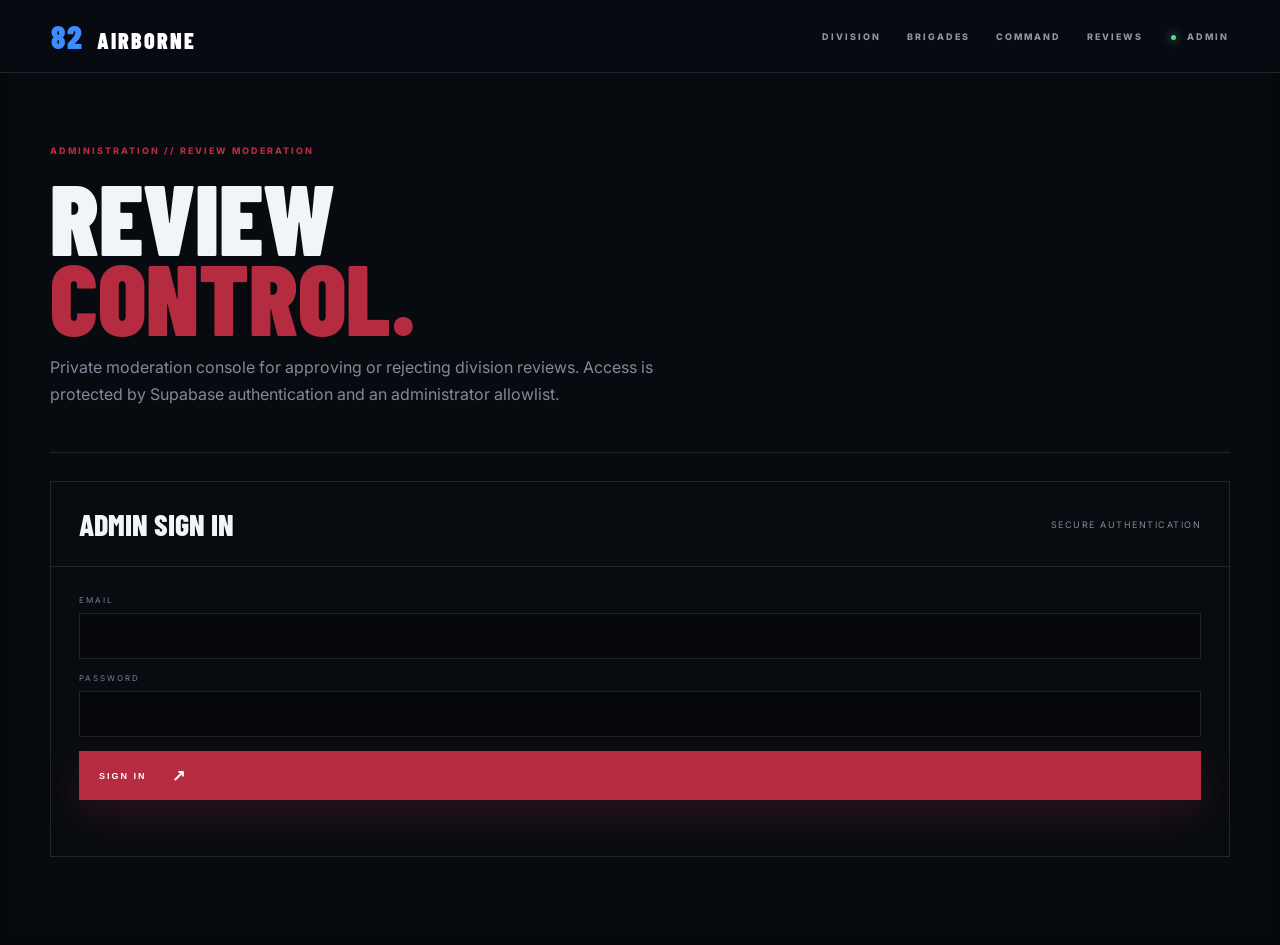
<file: admin-reviews.html>
<!doctype html>
<html lang="en">
<head>
<meta charset="utf-8"><meta name="viewport" content="width=device-width,initial-scale=1">
<link rel="icon" type="image/svg+xml" href="https://commons.wikimedia.org/wiki/Special:Redirect/file/82_ABD_SSI.svg">
<title>82nd Airborne // Review Administration</title>
<link rel="preconnect" href="https://fonts.googleapis.com">
<link href="https://fonts.googleapis.com/css2?family=Barlow+Condensed:wght@600;700;800;900&family=Inter:wght@400;600;700;800&display=swap" rel="stylesheet">
<link rel="stylesheet" href="style.css">
<style>
.admin{max-width:1180px;margin:0 auto;padding:130px 28px 80px}.admin-head{border-bottom:1px solid var(--line);padding-bottom:28px;margin-bottom:28px}.admin-head .index{color:#b52b3f;font-size:9px;letter-spacing:2px}.admin-head h1{font:900 clamp(55px,8vw,100px)/.8 'Barlow Condensed';margin:18px 0}.admin-head h1 em{color:#b52b3f;font-style:normal}.admin-head p{color:#7f8b98;max-width:650px;line-height:1.7}.panel{border:1px solid var(--line);background:#080c11}.panel-head{padding:24px 28px;border-bottom:1px solid var(--line);display:flex;justify-content:space-between;align-items:center;gap:20px}.panel-head h2{font:800 30px 'Barlow Condensed';margin:0}.status{font-size:9px;letter-spacing:1.5px;color:#7f8b98}.form{padding:28px;display:grid;gap:14px}.form label{display:grid;gap:8px}.form span{font-size:8px;letter-spacing:2px;color:#74818e}.form input{background:#05070a;border:1px solid var(--line);color:#fff;padding:14px;font:600 13px Inter}.form button,.review-actions button{border:0}.message{font-size:9px;letter-spacing:1px;color:#b52b3f;min-height:14px}.message.good{color:#50df88}.review-admin{padding:26px 28px;border-bottom:1px solid var(--line)}.review-admin:last-child{border-bottom:0}.review-meta{display:flex;justify-content:space-between;gap:20px;align-items:flex-start}.review-admin h3{font:800 25px 'Barlow Condensed';margin:0}.review-admin .stars{color:#d7a73e;letter-spacing:2px}.review-admin small{display:block;color:#74818e;font-size:8px;letter-spacing:1.5px;margin-top:5px}.review-admin p{color:#b0bac4;line-height:1.7;max-width:850px}.review-buttons{display:flex;gap:10px}.admin-btn{padding:11px 15px;background:#10161d;color:#fff;border:1px solid var(--line);font:800 10px Inter;letter-spacing:1px;cursor:pointer}.admin-btn.approve{border-color:#286b46;color:#50df88}.admin-btn.reject{border-color:#7b2635;color:#ff7385}.admin-btn:disabled{opacity:.5;cursor:wait}.empty{padding:55px 28px;text-align:center;color:#74818e;font-size:10px;letter-spacing:2px}@media(max-width:650px){.admin{padding:105px 18px 50px}.panel-head,.review-meta{display:block}.review-buttons{margin-top:18px}.review-buttons button{width:100%}.review-admin{padding:22px}.panel-head{padding:22px}.form{padding:22px}}
</style>
</head>
<body>
<header class="top">
<a class="logo" href="index.html"><span>82</span> AIRBORNE</a>
<nav><a href="index.html#division">DIVISION</a><a href="index.html#brigades">BRIGADES</a><a href="index.html#command">COMMAND</a><a href="index.html#reviews">REVIEWS</a></nav>
<div class="top-right"><i></i> ADMIN</div>
</header>
<main class="admin">
<section class="admin-head">
<span class="index">ADMINISTRATION // REVIEW MODERATION</span>
<h1>REVIEW<br><em>CONTROL.</em></h1>
<p>Private moderation console for approving or rejecting division reviews. Access is protected by Supabase authentication and an administrator allowlist.</p>
</section>

<section class="panel" id="login-panel">
<div class="panel-head"><h2>ADMIN SIGN IN</h2><span class="status">SECURE AUTHENTICATION</span></div>
<form class="form" id="login-form">
<label><span>EMAIL</span><input id="email" type="email" autocomplete="username" required></label>
<label><span>PASSWORD</span><input id="password" type="password" autocomplete="current-password" required></label>
<button class="btn red" type="submit">SIGN IN <b>↗</b></button>
<div class="message" id="login-message"></div>
</form>
</section>

<section class="panel" id="reviews-panel" style="display:none">
<div class="panel-head"><h2>PENDING REVIEWS</h2><div><span class="status" id="count"></span> <button class="admin-btn" id="signout">SIGN OUT</button></div></div>
<div id="pending-list"><div class="empty">LOADING PENDING REVIEWS...</div></div>
</section>
</main>
<script>
const SUPABASE_URL='https://ypmflmivzjptkitqdowj.supabase.co';
const SUPABASE_KEY='sb_publishable_7u7ow0A7-YbvgLOc_r8StQ_MENpi4uj';
let accessToken=null;

const loginPanel=document.getElementById('login-panel');
const reviewsPanel=document.getElementById('reviews-panel');
const loginMessage=document.getElementById('login-message');
const list=document.getElementById('pending-list');

function msg(el,text,good=false){el.textContent=text;el.className='message'+(good?' good':'');}
function headers(){return {apikey:SUPABASE_KEY,Authorization:'Bearer '+accessToken,'Content-Type':'application/json'};}
function esc(s){return String(s).replace(/[&<>"]/g,c=>({'&':'&amp;','<':'&lt;','>':'&gt;','"':'&quot;'}[c]));}

async function auth(email,password){
 const res=await fetch(SUPABASE_URL+'/auth/v1/token?grant_type=password',{method:'POST',headers:{apikey:SUPABASE_KEY,'Content-Type':'application/json'},body:JSON.stringify({email,password})});
 const data=await res.json().catch(()=>({}));
 if(!res.ok) throw new Error(data.error_description||data.msg||'Sign-in failed.');
 return data;
}
async function checkAdmin(userId){
 const res=await fetch(SUPABASE_URL+'/rest/v1/admin_users?select=user_id&user_id=eq.'+encodeURIComponent(userId),{headers:headers()});
 if(!res.ok) throw new Error('Could not verify administrator access.');
 const rows=await res.json();
 return rows.length>0;
}
async function loadPending(){
 list.innerHTML='<div class="empty">LOADING PENDING REVIEWS...</div>';
 const res=await fetch(SUPABASE_URL+'/rest/v1/reviews?select=id,roblox_username,roblox_user_id,rating,review_text,created_at&status=eq.pending&order=created_at.asc',{headers:headers()});
 if(!res.ok){list.innerHTML='<div class="empty">COULD NOT LOAD REVIEWS.</div>';return;}
 const rows=await res.json();
 document.getElementById('count').textContent=rows.length+' PENDING';
 if(!rows.length){list.innerHTML='<div class="empty">NO PENDING REVIEWS.</div>';return;}
 list.innerHTML=rows.map(r=>'<article class="review-admin"><div class="review-meta"><div><h3>@'+esc(r.roblox_username)+'</h3><small>ROBLOX ID // '+esc(r.roblox_user_id)+' · '+new Date(r.created_at).toLocaleString()+'</small><div class="stars">'+'★'.repeat(Number(r.rating))+'☆'.repeat(5-Number(r.rating))+'</div></div><div class="review-buttons"><button class="admin-btn approve" data-id="'+esc(r.id)+'" data-status="approved">APPROVE</button><button class="admin-btn reject" data-id="'+esc(r.id)+'" data-status="rejected">REJECT</button></div></div><p>'+esc(r.review_text)+'</p></article>').join('');
 list.querySelectorAll('.admin-btn[data-id]').forEach(btn=>btn.addEventListener('click',()=>moderate(btn)));
}
async function moderate(btn){
 btn.disabled=true;
 const id=btn.dataset.id,status=btn.dataset.status;
 const res=await fetch(SUPABASE_URL+'/rest/v1/reviews?id=eq.'+encodeURIComponent(id),{method:'PATCH',headers:{...headers(),Prefer:'return=minimal'},body:JSON.stringify({status,updated_at:new Date().toISOString()})});
 if(!res.ok){btn.disabled=false;alert('Could not update this review.');return;}
 await loadPending();
}
document.getElementById('login-form').addEventListener('submit',async e=>{
 e.preventDefault();msg(loginMessage,'SIGNING IN...');
 try{
  const data=await auth(document.getElementById('email').value.trim(),document.getElementById('password').value);
  const allowed=await checkAdmin(data.user.id);
  if(!allowed) throw new Error('This account is not an approved administrator.');
  accessToken=data.access_token;
  loginPanel.style.display='none';reviewsPanel.style.display='block';
  await loadPending();
 }catch(err){msg(loginMessage,err.message||'Sign-in failed.');}
});
document.getElementById('signout').addEventListener('click',()=>{accessToken=null;reviewsPanel.style.display='none';loginPanel.style.display='block';document.getElementById('password').value='';});
</script>
</body>
</html>
</file>
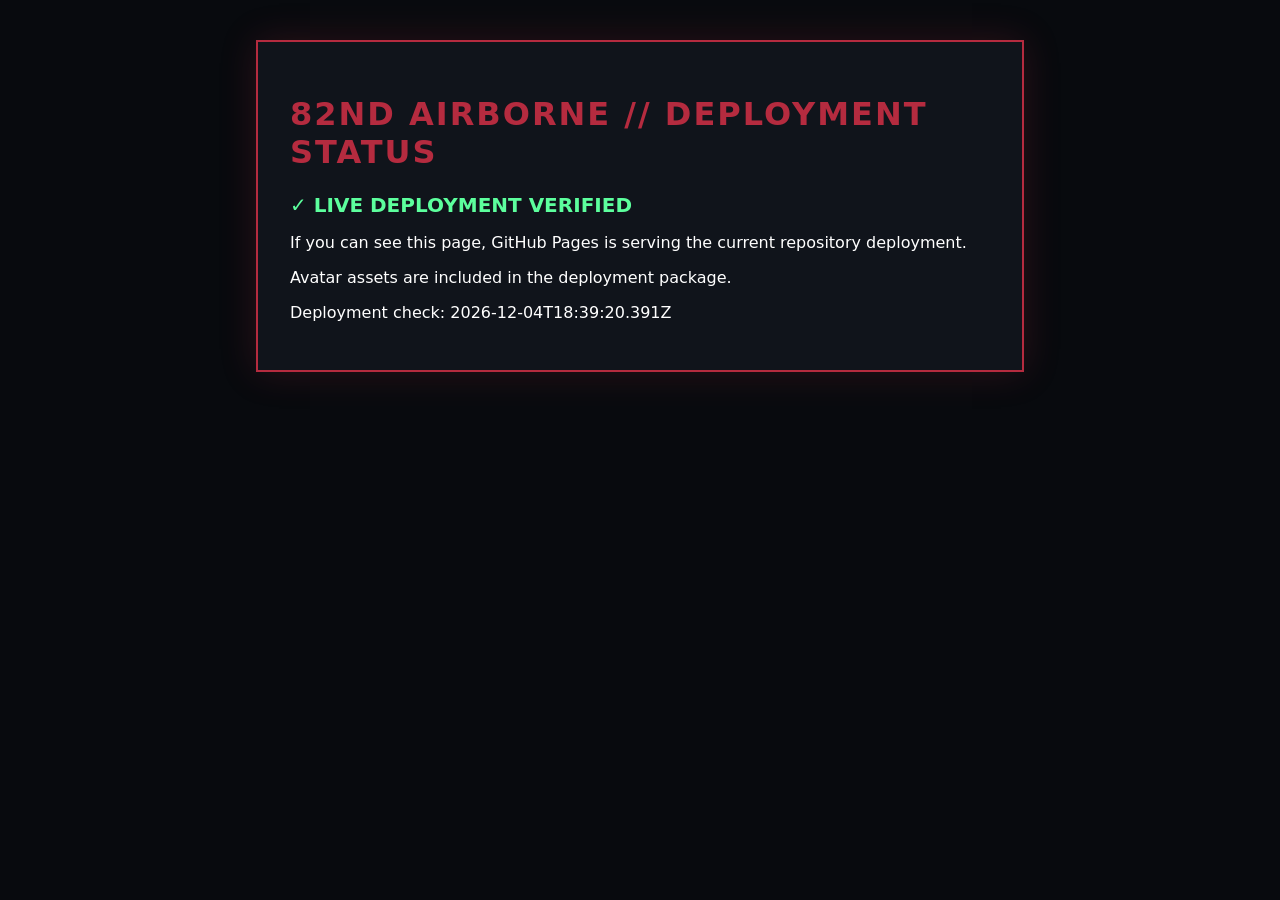
<file: deployment-status.html>
<!doctype html><html><head><meta charset="utf-8"><meta http-equiv="Cache-Control" content="no-cache"><meta name="viewport" content="width=device-width,initial-scale=1"><link rel="icon" type="image/svg+xml" href="https://commons.wikimedia.org/wiki/Special:Redirect/file/82_ABD_SSI.svg">
<title>82nd Deployment Status</title><style>body{margin:0;background:#080a0e;color:#fff;font:16px system-ui;padding:40px}main{max-width:700px;margin:auto;border:2px solid #b52b3f;padding:32px;background:#10141b;box-shadow:0 0 35px #b52b3f33}h1{color:#b52b3f;letter-spacing:2px}strong{color:#5cff9d;font-size:20px}</style></head><body><main><h1>82ND AIRBORNE // DEPLOYMENT STATUS</h1><p><strong>✓ LIVE DEPLOYMENT VERIFIED</strong></p><p>If you can see this page, GitHub Pages is serving the current repository deployment.</p><p>Avatar assets are included in the deployment package.</p><p>Deployment check: <span id="t"></span></p></main><script>document.getElementById('t').textContent=new Date().toISOString()</script></body></html>
</file>
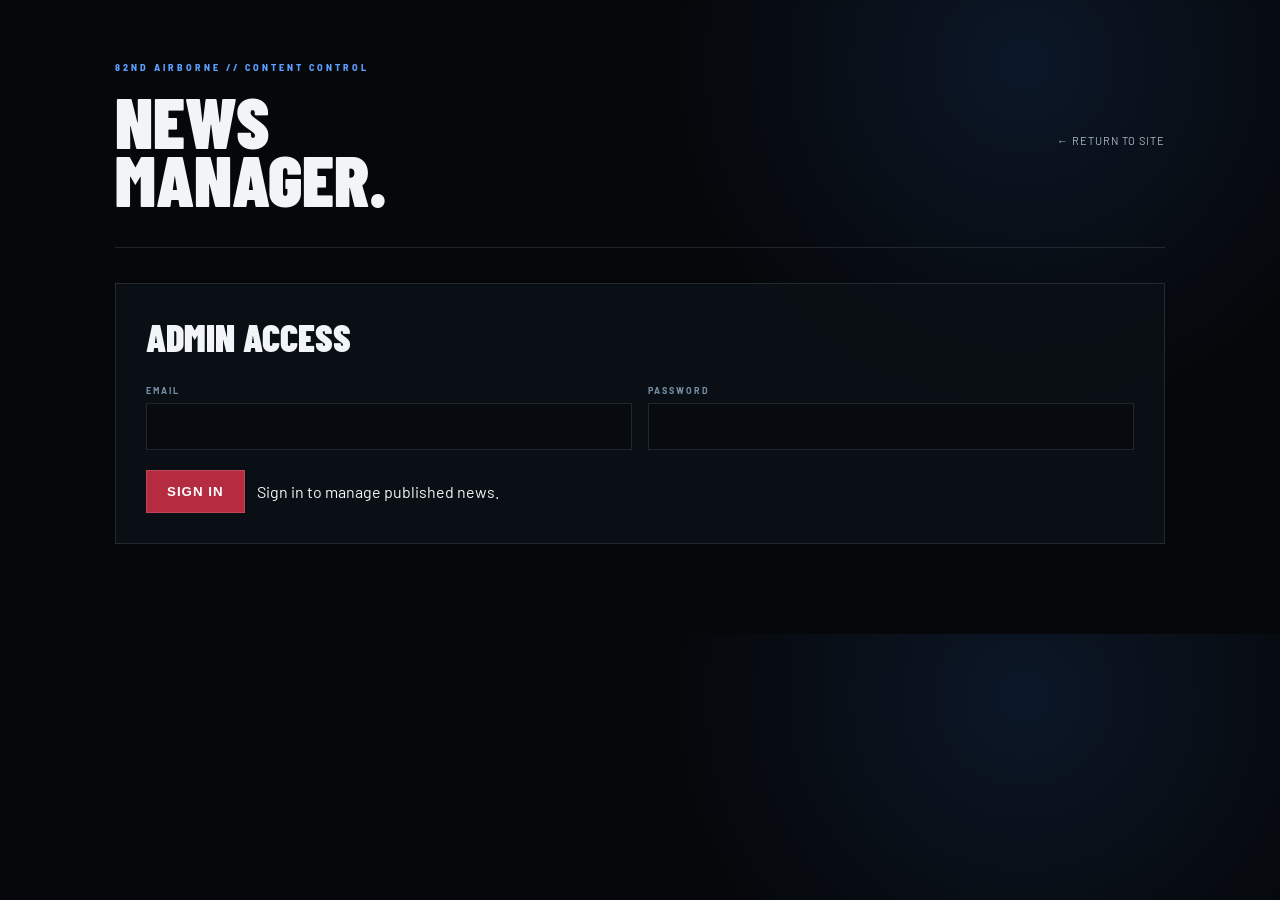
<file: news-admin.html>
<!doctype html>
<html lang="en">
<head>
<meta charset="utf-8">
<meta name="viewport" content="width=device-width,initial-scale=1">
<title>82ND // NEWS MANAGER</title>
<link rel="icon" href="https://commons.wikimedia.org/wiki/Special:Redirect/file/82_ABD_SSI.svg">
<link href="https://fonts.googleapis.com/css2?family=Barlow+Condensed:wght@500;700;800;900&family=Barlow:wght@400;600;700&display=swap" rel="stylesheet">
<style>
:root{--bg:#05070a;--panel:#0b1016;--line:rgba(255,255,255,.11);--white:#f2f5f7;--muted:#8b9aaa;--blue:#3d8cff;--red:#b52b3f}
*{box-sizing:border-box}body{margin:0;background:radial-gradient(circle at 80% 10%,rgba(61,140,255,.12),transparent 30%),var(--bg);color:var(--white);font-family:Barlow,sans-serif}.wrap{width:min(1050px,92%);margin:auto;padding:55px 0 90px}.eyebrow{color:#5da0ff;font-size:9px;letter-spacing:3px;font-weight:800}.top{display:flex;justify-content:space-between;align-items:center;border-bottom:1px solid var(--line);padding-bottom:22px}.top h1{font:900 clamp(40px,7vw,72px)/.8 'Barlow Condensed';margin:18px 0}.top a{color:#aab6c2;text-decoration:none;font-size:11px;letter-spacing:1px}.panel{margin-top:35px;border:1px solid var(--line);background:rgba(11,16,22,.9);padding:30px}.panel h2{font:900 38px 'Barlow Condensed';margin:0 0 25px}.grid{display:grid;grid-template-columns:1fr 1fr;gap:16px}.field{display:flex;flex-direction:column;gap:7px}.field.full{grid-column:1/-1}label{font-size:9px;letter-spacing:2px;color:#7890a7;font-weight:700}input,textarea,select{border:1px solid var(--line);background:#070b10;color:var(--white);padding:13px;font:inherit;outline:none}textarea{min-height:160px;resize:vertical}input:focus,textarea:focus,select:focus{border-color:var(--blue)}button{border:1px solid #c24659;background:var(--red);color:#fff;padding:13px 20px;font-weight:800;letter-spacing:1px;cursor:pointer}.actions{display:flex;gap:12px;align-items:center;margin-top:20px}#status{font-size:11px;color:#9eabb8}#status.good{color:#68d49a}.items{margin-top:35px}.item{border-top:1px solid var(--line);padding:20px 0;display:flex;justify-content:space-between;gap:20px}.item h3{font:800 28px 'Barlow Condensed';margin:0 0 5px}.item p{color:#8f9eac;margin:0;font-size:13px}.delete{background:transparent;border-color:rgba(255,255,255,.15);color:#aab6c2;padding:8px 12px}@media(max-width:650px){.grid{grid-template-columns:1fr}.field.full{grid-column:auto}.item{display:block}.delete{margin-top:12px}}
</style>
</head>
<body>
<div class="wrap">
<header class="top"><div><span class="eyebrow">82ND AIRBORNE // CONTENT CONTROL</span><h1>NEWS<br>MANAGER.</h1></div><a href="./index.html">← RETURN TO SITE</a></header>
<section class="panel" id="authPanel"><h2>ADMIN ACCESS</h2><div class="grid"><div class="field"><label>EMAIL</label><input id="email" type="email" autocomplete="email"></div><div class="field"><label>PASSWORD</label><input id="password" type="password" autocomplete="current-password"></div></div><div class="actions"><button id="login">SIGN IN</button><span id="authStatus">Sign in to manage published news.</span></div></section>
<section class="panel" id="editor" hidden><h2>PUBLISH NEWS</h2><div class="grid">
<div class="field full"><label>HEADLINE</label><input id="title" maxlength="160" placeholder="Enter the article headline"></div>
<div class="field"><label>NEWS SECTION</label><select id="category"><option value="DIVISION WIDE">DIVISION WIDE</option><option value="FALCON BRIGADE">FALCON BRIGADE</option><option value="PANTHER BRIGADE">PANTHER BRIGADE</option><option value="BLACK HATS BRIGADE">BLACK HATS BRIGADE</option><option value="PEGASUS BRIGADE">PEGASUS BRIGADE</option></select></div>
<div class="field"><label>STATUS</label><select id="published"><option value="true">PUBLISHED</option><option value="false">DRAFT</option></select></div>
<div class="field full"><label>SUMMARY</label><textarea id="summary" maxlength="600" placeholder="Short description shown on the homepage"></textarea></div>
<div class="field full"><label>ARTICLE BODY (OPTIONAL)</label><textarea id="body" placeholder="Full article text for future article pages"></textarea></div>
</div><div class="actions"><button id="publish">PUBLISH NEWS</button><span id="status"></span></div></section>
<section class="panel items" id="items" hidden><h2>RECENT NEWS</h2><div id="list"></div></section>
</div>
<script>
const URL='https://ypmflmivzjptkitqdowj.supabase.co', KEY='sb_publishable_7u7ow0A7-YbvgLOc_r8StQ_MENpi4uj';
let token='';
const authStatus=document.getElementById('authStatus'), status=document.getElementById('status');
async function api(path,opt={}){opt.headers={...(opt.headers||{}),apikey:KEY,Authorization:'Bearer '+token,'Content-Type':'application/json'};return fetch(URL+'/rest/v1/'+path,opt)}
async function load(){
 const r=await api('news?select=id,title,category,summary,published,created_at&order=created_at.desc');
 if(!r.ok){const d=await r.json().catch(()=>({})); document.getElementById('list').innerHTML='<p style="color:#e28a99">Could not load news: '+esc(d.message||d.error_description||d.hint||d.details||('HTTP '+r.status))+'</p>';return} const rows=await r.json(); document.getElementById('list').innerHTML=rows.map(x=>'<div class="item"><div><h3>'+esc(x.title)+'</h3><p>'+esc(x.category)+' // '+(x.published?'PUBLISHED':'DRAFT')+'</p></div><button class="delete" data-id="'+x.id+'">DELETE</button></div>').join('');
 document.querySelectorAll('.delete').forEach(b=>b.onclick=async()=>{if(!confirm('Delete this news post?'))return;await api('news?id=eq.'+b.dataset.id,{method:'DELETE'});load()});
}
document.getElementById('login').onclick=async()=>{
 const r=await fetch(URL+'/auth/v1/token?grant_type=password',{method:'POST',headers:{apikey:KEY,'Content-Type':'application/json'},body:JSON.stringify({email:email.value,password:password.value})});
 const d=await r.json(); if(!r.ok){authStatus.textContent=d.error_description||'Sign in failed.';return}
 token=d.access_token; authStatus.textContent='SIGNED IN';document.getElementById('authPanel').hidden=true;document.getElementById('editor').hidden=false;document.getElementById('items').hidden=false;load();
};
document.getElementById('publish').onclick=async()=>{
 status.textContent='PUBLISHING...'; const r=await api('news',{method:'POST',headers:{Prefer:'return=minimal'},body:JSON.stringify({title:title.value.trim(),category:category.value.trim(),summary:summary.value.trim(),body:body.value,published:published.value==='true'})});
 if(!r.ok){const d=await r.json().catch(()=>({})); status.className=''; status.textContent=d.message||d.error_description||d.hint||d.details||('Publish failed (HTTP '+r.status+').');return} status.textContent='PUBLISHED.';status.className='good';title.value='';summary.value='';body.value='';load();
};
function esc(v){return String(v||'').replace(/[&<>"]/g,c=>({'&':'&amp;','<':'&lt;','>':'&gt;','"':'&quot;'}[c]))}
</script>
</body></html>
</file>
<file: style.css>
:root{--bg:#05070a;--panel:#0b1016;--white:#f2f5f7;--muted:#81909f;--line:rgba(255,255,255,.11);--red:#b52b3f;--blue:#3d8cff;--blue-dark:#174b9c;--cursor:auto;background:var(--bg);color:var(--white);font-family:Inter,Arial,sans-serif;overflow-x:hidden;cursor:var(--cursor)}a,button{cursor:var(--cursor)}.noise{position:fixed;inset:0;pointer-events:none;z-index:100;opacity:.025;background-image:url("data:image/svg+xml,%3Csvg xmlns='http://www.w3.org/2000/svg' width='160' height='160'%3E%3Cfilter id='n'%3E%3CfeTurbulence baseFrequency='.8' numOctaves='3'/%3E%3C/filter%3E%3Crect width='100%25' height='100%25' filter='url(%23n)'/%3E%3C/svg%3E")}.top{height:72px;position:fixed;top:0;left:0;right:0;z-index:90;display:flex;align-items:center;padding:0 4vw;background:rgba(5,7,10,.72);backdrop-filter:blur(20px);border-bottom:1px solid var(--line)}.logo{font:900 22px 'Barlow Condensed';letter-spacing:2px;color:#fff;text-decoration:none;margin-right:auto}.logo span{color:var(--blue);font-size:32px;margin-right:7px}.top nav{display:flex;gap:26px}.top nav a,.top-right{font-size:9px;font-weight:800;letter-spacing:2px;color:#8996a3;text-decoration:none}.top nav a:hover{color:#fff}.top-right{margin-left:28px}.top-right i{display:inline-block;width:5px;height:5px;background:#50df88;border-radius:50%;box-shadow:0 0 10px #50df88;margin-right:7px}.hero{min-height:100vh;padding:145px max(7vw,calc((100vw - 1500px)/2)) 45px;display:grid;grid-template-columns:1.05fr .95fr;position:relative;overflow:hidden;border-bottom:1px solid var(--line);background:radial-gradient(circle at 75% 45%,rgba(54,104,160,.2),transparent 25%),radial-gradient(circle at 80% 90%,rgba(181,43,63,.12),transparent 25%)}.hero:before{content:"";position:absolute;inset:0;background:linear-gradient(90deg,transparent 49.9%,rgba(255,255,255,.04) 50%,transparent 50.1%),linear-gradient(rgba(77,163,255,.035) 1px,transparent 1px),linear-gradient(90deg,rgba(77,163,255,.035) 1px,transparent 1px);background-size:100% 100%,80px 80px,80px 80px;transform:perspective(800px) rotateX(55deg) scale(1.8) translateY(25%);transform-origin:center bottom}.hero-left,.hero-right{position:relative;z-index:2}.eyebrow,.index{font-size:9px;letter-spacing:3px;font-weight:800;color:#6f7d8b}.hero h1{font:900 clamp(90px,12vw,185px)/.72 'Barlow Condensed';letter-spacing:-5px;margin:24px 0 35px}.hero h1 em,.section-head h2 em,.join h2 em,.archive-head h2 em{font-style:normal;color:transparent;-webkit-text-stroke:1px #91a0ad}.hero p{max-width:580px;color:#9ba7b3;line-height:1.8;font-size:15px}.actions{display:flex;gap:10px;margin-top:35px;flex-wrap:wrap}.btn{display:inline-flex;gap:25px;align-items:center;padding:15px 20px;color:#fff;text-decoration:none;border:1px solid var(--line);font-size:9px;font-weight:900;letter-spacing:2px;transition:.3s}.btn:hover{transform:translateY(-4px);border-color:#fff}.btn.red{background:var(--red);border-color:#c24659;box-shadow:0 15px 40px rgba(181,43,63,.2)}.btn.red:hover{background:#c24659;box-shadow:0 15px 45px rgba(181,43,63,.28)}.btn.blue{background:var(--blue-dark);border-color:var(--blue);box-shadow:0 15px 40px rgba(61,140,255,.18)}.btn.blue:hover{background:var(--blue);box-shadow:0 15px 45px rgba(61,140,255,.28)}.btn b{font-size:16px}.hero-right{min-height:570px}.aa{position:absolute;right:10%;top:8%;font:900 330px/1 'Barlow Condensed';color:rgba(255,255,255,.025);letter-spacing:-25px}.insignia{position:absolute;width:min(390px,65%);height:430px;object-fit:contain;right:8%;top:5%;opacity:.13;filter:drop-shadow(0 0 35px rgba(77,163,255,.4));animation:float 7s ease-in-out infinite}.drop-card,.alt-card{position:absolute;background:rgba(7,11,16,.8);border:1px solid var(--line);backdrop-filter:blur(12px);padding:15px 17px;box-shadow:0 20px 50px rgba(0,0,0,.25)}.drop-card{right:0;top:45%;min-width:220px}.drop-card span,.drop-card small,.alt-card small{display:block;font-size:7px;letter-spacing:2px;color:#6d7b89}.drop-card strong{display:block;font:800 17px 'Barlow Condensed';margin:7px 0}.drop-card i{display:inline-block;width:6px;height:6px;border-radius:50%;background:#4ee18a;box-shadow:0 0 10px #4ee18a;margin-right:7px}.alt-card{left:5%;bottom:16%;font:900 30px 'Barlow Condensed';border-left:2px solid var(--red)}.cross{position:absolute;right:17%;bottom:18%;width:40px;height:40px;border:1px solid rgba(255,255,255,.18);border-radius:50%}.cross:before,.cross:after{content:"";position:absolute;background:rgba(255,255,255,.25)}.cross:before{width:60px;height:1px;left:-11px;top:19px}.cross:after{height:60px;width:1px;top:-11px;left:19px}.hero-bottom{position:absolute;z-index:3;bottom:18px;left:max(7vw,calc((100vw - 1500px)/2));right:max(7vw,calc((100vw - 1500px)/2));display:flex;justify-content:space-between;border-top:1px solid var(--line);padding-top:12px;font-size:7px;letter-spacing:2px;color:#657381}.division,.brigades,.command,.join,.propaganda{padding:120px max(7vw,calc((100vw - 1500px)/2));border-bottom:1px solid var(--line)}.division,.command{background:#080c11}.section-head,.archive-head{display:flex;justify-content:space-between;gap:60px;align-items:flex-end;margin-bottom:55px}.section-head h2,.join h2,.archive-head h2{font:900 clamp(60px,8vw,110px)/.78 'Barlow Condensed';letter-spacing:-3px;margin:15px 0 0}.section-head>p,.archive-head>p{max-width:440px;color:#8d99a6;line-height:1.8;margin:0}.metrics{display:grid;grid-template-columns:repeat(4,1fr);gap:1px;background:var(--line);border:1px solid var(--line)}.metrics article{background:#090d12;padding:35px;min-height:170px}.metrics b{display:block;font:900 65px 'Barlow Condensed'}.metrics span{font-size:8px;letter-spacing:2px;color:#71808e}.metrics .motto b{font-size:35px;line-height:.85}.brigade-grid{display:grid;grid-template-columns:1.25fr .75fr .75fr 1.25fr;gap:12px}.b-card{min-height:430px;background:linear-gradient(145deg,rgba(255,255,255,.025),rgba(255,255,255,0));padding:24px;position:relative;overflow:hidden;color:#fff;text-decoration:none;border:1px solid var(--line);display:flex;flex-direction:column;justify-content:flex-end;transition:.45s}.b-card:before{content:"";position:absolute;inset:0;background:radial-gradient(circle at 80% 20%,var(--c),transparent 45%);opacity:.28;transition:.4s}.b-card:hover{transform:translateY(-10px);border-color:var(--c);box-shadow:0 25px 60px rgba(0,0,0,.4)}.b-card:hover:before{opacity:.5}.b-card small,.b-card span,.b-card strong,.b-card b{position:relative;z-index:1}.b-card small{font-size:8px;letter-spacing:2px;color:#8996a3;margin-bottom:auto}.b-card strong{font:900 60px/.8 'Barlow Condensed';letter-spacing:-2px}.b-card span{font-size:8px;letter-spacing:1.5px;color:#8c98a5;margin-top:14px}.b-card>b{position:absolute;right:20px;bottom:18px;font-size:22px}.falcon{--c:#b52b3f}.panther{--c:#f06a9a}.blackhats{--c:#3d8cff}.pegasus{--c:#cfd4da}.command-grid{display:grid;grid-template-columns:repeat(3,1fr);gap:12px}.leader{min-height:265px;padding:0;background:#0b1016;border:1px solid var(--line);position:relative;overflow:hidden;transition:.35s;display:flex;align-items:flex-end}.leader:hover{transform:translateY(-8px);border-color:#4da3ff}.leader img{position:absolute;right:-5px;bottom:-12px;width:210px;height:210px;object-fit:contain;filter:drop-shadow(0 15px 25px rgba(0,0,0,.5));transition:.45s}.leader:hover img{transform:scale(1.06) translateY(-5px)}.leader:after{content:"";position:absolute;inset:0;background:linear-gradient(90deg,#0b1016 0%,rgba(11,16,22,.9) 38%,transparent 78%);pointer-events:none}.leader-info{position:relative;z-index:2;padding:25px}.leader-info small{font-size:8px;letter-spacing:2px;color:#71808e}.leader-info h3{font:900 48px 'Barlow Condensed';margin:45px 0 7px}.leader-info span{font-size:8px;color:#687582;letter-spacing:1px}.leader .num{font:900 70px 'Barlow Condensed';color:rgba(255,255,255,.035);position:absolute;right:12px;top:2px;z-index:1}.join{display:flex;align-items:center;justify-content:space-between;gap:40px;background:radial-gradient(circle at 80%,rgba(181,43,63,.16),transparent 35%),#080c11}.join p{color:#8c98a5}.join .btn{margin-top:30px}.propaganda{position:relative;overflow:hidden;background:radial-gradient(circle at 50% 40%,rgba(70,90,115,.12),transparent 35%),#05070a}.archive-head{margin-bottom:20px}.prop-wall{position:relative;min-height:520px;display:flex;align-items:center;justify-content:center;gap:28px;padding:55px 0}.poster{width:220px;height:330px;background:#10151b;border:1px solid rgba(255,255,255,.14);padding:10px;color:#fff;text-decoration:none;position:relative;box-shadow:0 30px 60px rgba(0,0,0,.5);transition:.5s;animation:posterFloat 6s ease-in-out infinite;animation-delay:var(--d)}.poster img{width:100%;height:250px;object-fit:cover;filter:grayscale(1) contrast(1.15);display:block}.poster:after{content:"";position:absolute;inset:10px;box-shadow:inset 0 0 0 1px rgba(255,255,255,.08);pointer-events:none}.poster span{display:block;font:900 16px 'Barlow Condensed';letter-spacing:2px;margin-top:14px}.poster b{display:block;font-size:7px;letter-spacing:2px;color:#7c8996;margin-top:6px}.poster:hover{transform:translateY(-22px) rotate(0deg) scale(1.08);z-index:5;border-color:#fff;box-shadow:0 35px 90px rgba(0,0,0,.7)}.p1{transform:rotate(-7deg);margin-right:-15px}.p2{transform:rotate(4deg);margin-top:45px}.p3{transform:rotate(-3deg);margin-top:-35px}.p4{transform:rotate(7deg);margin-left:-15px}.archive-note{text-align:center;font-size:7px;letter-spacing:2px;color:#5f6d79}.propaganda-build{min-height:430px;border:1px solid var(--line);background:linear-gradient(135deg,#090d12,#05070a);position:relative;overflow:hidden;display:flex;align-items:center;padding:60px;box-shadow:inset 0 0 80px rgba(181,43,63,.04)}.propaganda-build:before{content:"";position:absolute;inset:0;background:repeating-linear-gradient(0deg,transparent 0 39px,rgba(255,255,255,.025) 40px),repeating-linear-gradient(90deg,transparent 0 79px,rgba(255,255,255,.02) 80px);pointer-events:none}.build-mark{font:900 280px/.7 'Barlow Condensed';color:rgba(181,43,63,.07);position:absolute;right:40px;bottom:-20px;letter-spacing:-20px}.build-copy{position:relative;z-index:2;max-width:720px}.build-copy>span{font-size:8px;letter-spacing:2.5px;color:#b52b3f}.build-copy h3{font:900 clamp(52px,7vw,96px)/.8 'Barlow Condensed';letter-spacing:-2px;margin:20px 0}.build-copy h3 em{color:#b52b3f;font-style:normal}.build-copy p{max-width:600px;color:#7f8b98;line-height:1.8}.build-line{position:absolute;left:0;top:0;width:5px;height:100%;background:#b52b3f;box-shadow:0 0 25px rgba(181,43,63,.35)}@media(max-width:650px){.propaganda-build{min-height:380px;padding:35px 25px}.build-mark{font-size:190px;right:15px}.build-copy h3{font-size:62px}}@keyframes posterFloat{50%{translate:0 -12px}}@keyframes float{50%{transform:translateY(-18px) rotate(2deg)}}to{transform:translateY(100vh)}}@media(max-width:1000px){.hero{grid-template-columns:1fr}.hero-right{display:none}.hero h1{font-size:110px}.metrics{grid-template-columns:repeat(2,1fr)}.brigade-grid{grid-template-columns:repeat(2,1fr)}.command-grid{grid-template-columns:1fr}.section-head,.archive-head{display:block}.section-head>p,.archive-head>p{margin-top:25px}.top nav{display:none}.prop-wall{min-height:480px;overflow:hidden}.poster{width:190px;height:290px}.poster img{height:215px}}@media(max-width:650px){.top{padding:0 20px}.hero{padding:120px 20px 80px}.hero h1{font-size:82px;letter-spacing:-3px}.division,.brigades,.command,.join,.propaganda{padding:85px 20px}.section-head h2,.join h2,.archive-head h2{font-size:70px}.metrics,.brigade-grid{grid-template-columns:1fr}.b-card{min-height:320px}.hero-bottom{left:20px;right:20px;gap:10px;overflow:hidden}.hero-bottom span:nth-child(3),.hero-bottom span:nth-child(4){display:none}.prop-wall{justify-content:flex-start;overflow-x:auto;overflow-y:hidden;padding:55px 25px 75px;scroll-snap-type:x mandatory}.poster{flex:0 0 220px;scroll-snap-align:center}.p1,.p2,.p3,.p4{margin:0;transform:rotate(0)}footer{padding:22px 20px;display:block}footer span{display:block;margin-top:10px}}@media(prefers-reduced-motion:reduce){*{animation:none!important;scroll-behavior:auto!important;transition:none!important}}
/* CENTERED CONTENT PASS — keeps the existing layout/grid intact */
.hero-left,.section-head,.archive-head,.join{text-align:center}
.hero-left p,.section-head>p,.archive-head>p{margin-left:auto;margin-right:auto}
.actions{justify-content:center}
.section-head,.archive-head{align-items:center}
.join{justify-content:center;flex-direction:column}
.join p{max-width:620px;margin-left:auto;margin-right:auto}
.b-card{text-align:center}
.metrics article{text-align:center}
.command-grid .leader-info{text-align:left;width:auto}
.propaganda .archive-note{text-align:center}

.reviews{padding:120px max(7vw,calc((100vw - 1500px)/2));border-bottom:1px solid var(--line);background:#06090d}
.reviews-panel{border:1px solid var(--line);background:#090d12;overflow:hidden}
.reviews-top{display:flex;align-items:center;justify-content:space-between;gap:30px;padding:32px 36px;border-bottom:1px solid var(--line)}
.review-kicker{font-size:8px;letter-spacing:2.5px;color:#7d8a97}
.reviews-top h3{font:900 42px/.9 'Barlow Condensed';margin:10px 0 0}
.review-login{cursor:pointer}
.review-notice{display:flex;gap:18px;align-items:flex-start;padding:28px 36px;background:linear-gradient(90deg,rgba(181,43,63,.08),transparent);border-bottom:1px solid var(--line)}
.review-mark{width:28px;height:28px;display:grid;place-items:center;border:1px solid rgba(181,43,63,.5);color:#b52b3f;font-weight:900}
.review-notice strong{font-size:9px;letter-spacing:2px}
.review-notice p{color:#7f8b98;line-height:1.7;margin:8px 0 0;max-width:760px;font-size:13px}
.review-list{padding:36px}
.review-empty{min-height:180px;border:1px dashed rgba(255,255,255,.12);display:flex;flex-direction:column;align-items:center;justify-content:center;text-align:center;gap:10px}
.review-empty span{font-size:8px;letter-spacing:2px;color:#b52b3f}
.review-empty strong{font:900 30px 'Barlow Condensed';color:#8c98a5}
@media(max-width:650px){.reviews{padding:85px 20px}.reviews-top{display:block;padding:25px}.reviews-top h3{font-size:36px}.review-login{margin-top:22px}.review-notice{padding:25px}.review-list{padding:20px}.review-empty{padding:30px 20px}.review-empty strong{font-size:25px}}

.review-form{padding:30px 36px;border-bottom:1px solid var(--line);background:#080c11}
.review-fields{display:grid;grid-template-columns:1fr 180px;gap:14px}
.review-form label{display:block}
.review-form label>span{display:block;font-size:8px;letter-spacing:2px;color:#74818e;margin-bottom:8px}
.review-form input,.review-form select,.review-form textarea{width:100%;box-sizing:border-box;background:#05070a;border:1px solid var(--line);color:#fff;padding:14px;font:600 13px Inter,Arial,sans-serif;outline:none}
.review-form input:focus,.review-form select:focus,.review-form textarea:focus{border-color:#b52b3f}
.review-form textarea{min-height:130px;resize:vertical}
.review-message{margin-top:14px}
.review-actions{display:flex;align-items:center;gap:18px;margin-top:16px}
.review-actions button:disabled{opacity:.55;cursor:wait}
#review-status{font-size:8px;letter-spacing:1.5px;color:#b52b3f}
#review-status.good{color:#50df88}
.review-card{padding:24px 0;border-bottom:1px solid var(--line)}
.review-card:last-child{border-bottom:0}
.review-user{font:800 20px 'Barlow Condensed';letter-spacing:.5px}
.review-stars{margin-left:15px;color:#d7a73e;letter-spacing:2px}
.review-card p{color:#9aa6b2;line-height:1.8;font-size:13px;max-width:850px}
@media(max-width:650px){.review-form{padding:25px}.review-fields{grid-template-columns:1fr}.review-actions{display:block}.review-actions button{width:100%}#review-status{display:block;margin-top:12px}.review-stars{display:block;margin:6px 0 0}}

/* Blue-forward command palette: red remains for alerts and secondary accents. */
.btn:not(.red){border-color:rgba(61,140,255,.35)}
.btn:not(.red):hover{border-color:var(--blue);box-shadow:0 10px 35px rgba(61,140,255,.12)}
.actions .btn.red b,.review-actions .btn.red b{color:#fff}
.section-head .index,.archive-head .index{color:var(--blue)}
.command-grid .leader-info .rank{color:var(--blue)}
.b-card:hover{border-color:rgba(61,140,255,.65);box-shadow:0 20px 55px rgba(61,140,255,.12)}
.review-avatar{border-color:rgba(61,140,255,.35)}

/* Brighter brigade identity colors */
.b-card.falcon{box-shadow:inset 0 0 70px rgba(181,43,63,.08)}
.b-card.panther{box-shadow:inset 0 0 70px rgba(240,106,154,.08)}
.b-card.blackhats{box-shadow:inset 0 0 70px rgba(61,140,255,.09)}
.b-card.pegasus{box-shadow:inset 0 0 70px rgba(207,212,218,.07)}
.b-card.falcon:before{opacity:.34}
.b-card.panther:before{opacity:.34}
.b-card.blackhats:before{opacity:.34}
.b-card.pegasus:before{opacity:.25}
.b-card.falcon:hover:before,.b-card.panther:hover:before,.b-card.blackhats:hover:before,.b-card.pegasus:hover:before{opacity:.62}
.b-card.falcon:hover{box-shadow:inset 0 0 80px rgba(181,43,63,.14),0 25px 60px rgba(0,0,0,.4)}
.b-card.panther:hover{box-shadow:inset 0 0 80px rgba(240,106,154,.14),0 25px 60px rgba(0,0,0,.4)}
.b-card.blackhats:hover{box-shadow:inset 0 0 80px rgba(61,140,255,.15),0 25px 60px rgba(0,0,0,.4)}
.b-card.pegasus:hover{box-shadow:inset 0 0 80px rgba(207,212,218,.11),0 25px 60px rgba(0,0,0,.4)}

/* Global brightness pass */
body{background:#070a0f}
.top{background:rgba(8,12,18,.78)}
.hero{background:radial-gradient(circle at 75% 45%,rgba(61,140,255,.25),transparent 28%),radial-gradient(circle at 80% 90%,rgba(181,43,63,.16),transparent 28%)}
.hero:before{background-size:100% 100%,70px 70px,70px 70px}
.eyebrow,.index{color:#91a8bc}
.hero p,.section-head>p,.archive-head>p{color:#a3b0bc}
.division,.command{background:#0a0f16}
.brigades,.join,.reviews{background:#070b11}
.drop-card,.alt-card{background:rgba(10,16,24,.88)}
.b-card{background:linear-gradient(145deg,rgba(255,255,255,.045),rgba(255,255,255,.008))}
.b-card small{color:#a0adba}
.b-card span{color:#a0acb8}
.leader{background:#0c121a}
.leader-info small{color:#8797a7}
.leader-info span{color:#82909e}
.join p,.propaganda .archive-note{color:#a0adb9}
.reviews-panel{background:#0a0f16}
.review-form{background:#0b1119}
.review-form input,.review-form select,.review-form textarea{background:#070b10}
.review-card p{color:#a8b3bd}
footer{background:#070b10}

/* Review card layout */
.review-card-main{display:flex;align-items:flex-start;justify-content:flex-start;gap:14px}
.review-avatar{width:58px;height:58px;object-fit:cover;border:1px solid rgba(61,140,255,.35);background:#10161d;flex:0 0 58px}
.review-copy{flex:1;min-width:0}
@media(max-width:650px){
  .review-card-main{gap:11px}
  .review-avatar{width:48px;height:48px;flex-basis:48px}
}

/* Creator Easter egg */
footer{position:relative}
.site-easter-egg{appearance:none;border:0;background:transparent;color:rgba(255,255,255,.42);font:700 11px 'Barlow Condensed';padding:2px 5px;margin-left:8px;cursor:pointer;transition:.25s}
.site-easter-egg:hover,.site-easter-egg:focus{color:var(--blue);text-shadow:0 0 12px rgba(61,140,255,.55)}
.creator-easter-egg{position:absolute;right:0;bottom:-22px;font-size:7px;letter-spacing:2px;color:rgba(61,140,255,.68);transform:translateY(0);transition:.35s;pointer-events:none}
footer:hover .creator-easter-egg,footer:focus-within .creator-easter-egg{color:#6ea8ff;transform:translateY(0);text-shadow:0 0 12px rgba(61,140,255,.22)}
.creator-easter-egg b{color:#d7e2ee}

/* Creator welcome popup */
body.modal-open{overflow:hidden}
.creator-modal{position:fixed;inset:0;z-index:99999;display:flex;align-items:center;justify-content:center;padding:24px;visibility:hidden;opacity:0;transition:opacity .35s ease,visibility .35s ease}
.creator-modal.is-open{visibility:visible;opacity:1}
.creator-modal-backdrop{position:absolute;inset:0;background:rgba(2,5,9,.82);backdrop-filter:blur(9px)}
.creator-modal-box{position:relative;width:min(920px,100%);min-height:480px;overflow:hidden;border:1px solid rgba(61,140,255,.5);background:linear-gradient(135deg,#101923 0%,#080d14 55%,#0d1118 100%);box-shadow:0 30px 100px rgba(0,0,0,.7),0 0 70px rgba(61,140,255,.13);transform:translateY(18px) scale(.97);transition:transform .4s cubic-bezier(.2,.8,.2,1)}
.creator-modal.is-open .creator-modal-box{transform:translateY(0) scale(1)}
.creator-modal-box:before{content:"";position:absolute;inset:0;background:linear-gradient(90deg,rgba(61,140,255,.08) 1px,transparent 1px),linear-gradient(rgba(181,43,63,.06) 1px,transparent 1px);background-size:70px 70px;pointer-events:none}
.creator-modal-box:after{content:"";position:absolute;left:0;top:0;bottom:0;width:5px;background:linear-gradient(#3d8cff,#b52b3f);box-shadow:0 0 28px rgba(61,140,255,.45)}
.creator-modal-content{position:relative;z-index:2;padding:76px 78px;max-width:760px}
.creator-modal-index{position:absolute;top:28px;left:32px;font-size:8px;letter-spacing:2.5px;color:#7f9fbe}
.creator-modal-kicker{display:block;color:#5da0ff;font-size:9px;letter-spacing:3px;font-weight:800;margin-bottom:18px}
.creator-modal h2{font:900 clamp(54px,8vw,92px)/.82 'Barlow Condensed';letter-spacing:-2px;margin:0 0 26px;color:#f2f5f7}
.creator-modal h2 em{color:#b52b3f;font-style:normal}
.creator-modal p{max-width:650px;color:#aab7c4;line-height:1.8;font-size:14px}
.creator-modal p strong{color:#f2f5f7}
.creator-modal-actions{display:flex;align-items:center;gap:22px;margin-top:34px}
.creator-modal-actions>span{font-size:7px;letter-spacing:2px;color:#697b8d}
.creator-modal-close{position:absolute;z-index:4;top:20px;right:24px;border:0;background:transparent;color:#8295a8;font-size:30px;line-height:1;cursor:pointer;transition:.2s}
.creator-modal-close:hover{color:#f2f5f7;transform:rotate(90deg)}
.creator-modal-mark{position:absolute;right:25px;bottom:-45px;font:900 310px/.7 'Barlow Condensed';letter-spacing:-25px;color:rgba(61,140,255,.035);pointer-events:none}
@media(max-width:650px){
  .creator-modal{padding:14px}
  .creator-modal-box{min-height:0}
  .creator-modal-content{padding:72px 28px 42px}
  .creator-modal h2{font-size:58px}
  .creator-modal p{font-size:13px}
  .creator-modal-actions{display:block}
  .creator-modal-actions .btn{width:100%;margin-bottom:18px}
  .creator-modal-actions>span{display:block}
  .creator-modal-mark{font-size:190px;right:-5px}
}

/* Division news */
.news{padding:110px 0;background:linear-gradient(180deg,#080d14,#070a0f)}
.news-grid{display:grid;grid-template-columns:1.35fr 1fr 1fr;gap:18px;margin-top:48px}
.news-card{position:relative;min-height:330px;padding:32px;border:1px solid var(--line);background:linear-gradient(145deg,rgba(255,255,255,.045),rgba(255,255,255,.012));overflow:hidden;transition:.3s ease}
.news-card:before{content:"";position:absolute;inset:0;background:linear-gradient(135deg,rgba(61,140,255,.09),transparent 45%,rgba(181,43,63,.06));opacity:.7;pointer-events:none}
.news-card:after{content:"";position:absolute;left:0;top:0;width:3px;height:100%;background:#3d8cff;box-shadow:0 0 22px rgba(61,140,255,.35);opacity:.8}
.news-card:hover{transform:translateY(-5px);border-color:rgba(61,140,255,.55);box-shadow:0 20px 55px rgba(0,0,0,.35),0 0 30px rgba(61,140,255,.08)}
.news-feature{min-height:390px;background:linear-gradient(145deg,rgba(61,140,255,.10),rgba(255,255,255,.018))}
.news-feature:after{background:linear-gradient(#3d8cff,#b52b3f)}
.news-meta{position:relative;z-index:1;display:flex;justify-content:space-between;gap:15px;font-size:8px;letter-spacing:2px;color:#6e8296}
.news-meta span{color:#5da0ff;font-weight:800}
.news-card h3{position:relative;z-index:1;font:900 clamp(34px,4vw,58px)/.86 'Barlow Condensed';letter-spacing:-1px;margin:42px 0 24px;color:#f2f5f7}
.news-card:not(.news-feature) h3{font-size:42px}
.news-card h3 em{font-style:normal;color:#b52b3f}
.news-card p{position:relative;z-index:1;color:#9baab8;line-height:1.8;font-size:13px;max-width:600px}
.news-read{position:absolute;z-index:1;left:32px;bottom:30px;font-size:8px;letter-spacing:2px;color:#dce5ed;text-decoration:none;font-weight:800}
.news-read b{color:#3d8cff;margin-left:8px}
.news-read:hover{color:#fff}
@media(max-width:900px){.news-grid{grid-template-columns:1fr 1fr}.news-feature{grid-column:1/-1}}
@media(max-width:650px){.news{padding:80px 0}.news-grid{grid-template-columns:1fr;gap:14px}.news-card,.news-feature{min-height:320px;padding:25px}.news-feature{grid-column:auto}.news-card:not(.news-feature) h3{font-size:38px}.news-read{left:25px;bottom:24px}}

/* Refined news presentation */
.news{position:relative;overflow:hidden}
.news:before{content:"NEWS // 82ND";position:absolute;right:-20px;top:85px;font:900 150px/.7 'Barlow Condensed';letter-spacing:-8px;color:rgba(255,255,255,.018);pointer-events:none;white-space:nowrap}
.news .section-head{position:relative;z-index:2;margin-bottom:12px}
.news-grid{position:relative;z-index:2;grid-template-columns:1.6fr 1fr;grid-template-rows:auto auto;gap:16px}
.news-feature{grid-row:1 / span 2;min-height:520px;padding:38px;display:flex;flex-direction:column;justify-content:flex-start}
.news-feature .news-meta{border-bottom:1px solid rgba(255,255,255,.09);padding-bottom:16px}
.news-feature h3{font-size:clamp(48px,5.5vw,78px);margin:65px 0 24px;max-width:680px}
.news-feature p{max-width:610px;font-size:14px}
.news-card:not(.news-feature){min-height:252px;padding:28px 30px}
.news-card:not(.news-feature) h3{font-size:38px;margin:34px 0 15px}
.news-card:not(.news-feature) p{font-size:12px;line-height:1.7}
.news-card:before{background:radial-gradient(circle at 100% 0,rgba(61,140,255,.12),transparent 48%),linear-gradient(145deg,rgba(255,255,255,.035),transparent 65%)}
.news-feature:before{background:radial-gradient(circle at 100% 0,rgba(61,140,255,.17),transparent 42%),radial-gradient(circle at 0 100%,rgba(181,43,63,.09),transparent 40%)}
.news-card:after{width:2px}
.news-feature:after{width:4px}
.news-read{transition:.2s}
.news-read:hover{transform:translateX(4px)}
@media(max-width:900px){
  .news-grid{grid-template-columns:1fr 1fr;grid-template-rows:auto}
  .news-feature{grid-column:1/-1;grid-row:auto;min-height:420px}
}
@media(max-width:650px){
  .news:before{font-size:90px;top:100px}
  .news-grid{grid-template-columns:1fr}
  .news-feature{grid-column:auto;min-height:390px;padding:27px}
  .news-feature h3{margin-top:48px;font-size:52px}
}

/* Airborne Radio */
.music-section{padding:120px max(7vw,calc((100vw - 1500px)/2));border-bottom:1px solid var(--line);background:radial-gradient(circle at 15% 35%,rgba(61,140,255,.09),transparent 30%),#080c12}
.music-console{display:grid;grid-template-columns:minmax(0,1.45fr) minmax(320px,.55fr);gap:14px}
.music-player,.music-list{border:1px solid var(--line);background:#090f16;overflow:hidden}
.music-player-head{display:flex;justify-content:space-between;align-items:center;gap:20px;padding:20px 24px;border-bottom:1px solid var(--line)}
.music-player-head span,.music-list-head,.music-player-foot{font-size:8px;letter-spacing:2px;color:#758698}
.music-player-head strong{display:block;font:900 26px/.9 'Barlow Condensed';color:#f2f5f7;margin-top:7px}
.music-live{white-space:nowrap}.music-live i{display:inline-block;width:6px;height:6px;border-radius:50%;background:#50df88;box-shadow:0 0 10px #50df88;margin-right:7px}
.music-video{aspect-ratio:16/9;background:#030508}.music-video iframe{width:100%;height:100%;border:0;display:block}
.music-player-foot{display:flex;justify-content:space-between;gap:20px;padding:15px 20px;border-top:1px solid var(--line)}
.music-player-foot a,.music-note a{color:#6ea8ff;text-decoration:none;font-weight:800}
.music-player-foot a:hover,.music-note a:hover{color:#fff}
.music-list{max-height:560px;overflow-y:auto;scrollbar-width:thin}
.music-list-head{position:sticky;top:0;z-index:3;display:flex;justify-content:space-between;padding:18px 20px;background:#0b121b;border-bottom:1px solid var(--line)}
.music-track{display:grid;grid-template-columns:34px 1fr auto;align-items:center;gap:10px;padding:15px 18px;border-bottom:1px solid rgba(255,255,255,.06);cursor:pointer;transition:.2s}
.music-track>b{font:800 13px 'Barlow Condensed';color:#536474}.music-track span{font-size:11px;font-weight:700;color:#c5d0da}.music-track small{font-size:7px;letter-spacing:1.5px;color:#68798a}
.music-track:hover{background:rgba(61,140,255,.07);padding-left:22px}
.music-track.active{background:linear-gradient(90deg,rgba(61,140,255,.12),rgba(181,43,63,.04));box-shadow:inset 3px 0 #3d8cff}.music-track.active>b,.music-track.active span{color:#fff}
.music-note{display:flex;justify-content:space-between;gap:20px;margin-top:14px;padding:18px 20px;border:1px solid var(--line);background:#070b10;font-size:8px;letter-spacing:2px;color:#6f8295}
@media(max-width:900px){.music-console{grid-template-columns:1fr}.music-list{max-height:430px}}
@media(max-width:650px){.music-section{padding:85px 20px}.music-player-head{padding:18px}.music-player-head strong{font-size:22px}.music-player-foot{display:block;line-height:2}.music-player-foot a{display:block}.music-note{display:block;line-height:2}.music-note a{display:block}.music-track{grid-template-columns:28px 1fr}.music-track small{display:none}}

/* Mini Airborne Radio */
.mini-radio{position:fixed;right:22px;bottom:22px;z-index:9998;width:min(390px,calc(100vw - 32px));display:flex;align-items:center;gap:12px;padding:12px 14px;border:1px solid rgba(61,140,255,.38);background:rgba(7,11,17,.94);backdrop-filter:blur(16px);box-shadow:0 12px 40px rgba(0,0,0,.45),0 0 28px rgba(61,140,255,.08)}
.mini-radio-title{min-width:0;flex:1}.mini-radio-title span{display:block;font-size:7px;letter-spacing:2px;color:#6ea8ff}.mini-radio-title b{display:block;margin-top:4px;white-space:nowrap;overflow:hidden;text-overflow:ellipsis;font:800 16px/.9 'Barlow Condensed';color:#f2f5f7}
.mini-radio-controls{display:flex;gap:5px}.mini-radio button{width:28px;height:28px;border:1px solid rgba(255,255,255,.12);background:#0d141d;color:#dce5ed;cursor:pointer}.mini-radio button:hover{border-color:#3d8cff;color:#fff;background:#142238}
.mini-radio-volume{display:flex;align-items:center;gap:6px}.mini-radio-volume span{font-size:7px;color:#6d7e8e;letter-spacing:1px}.mini-radio-volume input{width:62px;accent-color:#3d8cff}
.mini-radio>a{color:#7eabdf;text-decoration:none;font-size:15px}.mini-radio>a:hover{color:#fff}
@media(max-width:650px){.mini-radio{right:10px;bottom:10px;width:calc(100vw - 20px);gap:8px;padding:10px}.mini-radio-volume{display:none}.mini-radio-title b{font-size:14px}}


/* Brigade logos */
.b-card{position:relative;}
.b-card-logo{position:absolute;top:24px;right:24px;width:72px;height:72px;object-fit:contain;z-index:2;filter:drop-shadow(0 8px 14px rgba(0,0,0,.38));transition:transform .3s ease,filter .3s ease;}
.b-card:hover .b-card-logo{transform:scale(1.08) rotate(-2deg);filter:drop-shadow(0 10px 20px rgba(0,0,0,.5));}
.b-card strong,.b-card small,.b-card span,.b-card>b{position:relative;z-index:3;}
@media(max-width:650px){.b-card-logo{width:58px;height:58px;top:18px;right:18px;}}


/* Brigade card visual refinement */
.brigade-grid{grid-template-columns:repeat(4,minmax(0,1fr));align-items:stretch}
.b-card{min-width:0;min-height:430px;padding:30px 24px 24px;justify-content:flex-end;text-align:center}
.b-card:after{content:"";position:absolute;inset:0;background:linear-gradient(180deg,rgba(255,255,255,.035),transparent 34%,rgba(0,0,0,.18));pointer-events:none}
.b-card-logo{position:relative;top:auto;right:auto;width:120px;height:120px;margin:0 auto 30px;object-fit:contain;z-index:2;filter:drop-shadow(0 12px 20px rgba(0,0,0,.48));transition:transform .35s ease,filter .35s ease}
.b-card:hover .b-card-logo{transform:translateY(-7px) scale(1.08) rotate(-2deg);filter:drop-shadow(0 18px 28px rgba(0,0,0,.62))}
.b-card small{margin:0 0 10px}
.b-card strong{font-size:58px;line-height:.86;display:block}
.b-card span{margin-top:13px;min-height:20px}
.b-card>b{right:20px;bottom:18px}
@media(max-width:1000px){.brigade-grid{grid-template-columns:repeat(2,minmax(0,1fr))}}
@media(max-width:650px){.brigade-grid{grid-template-columns:1fr}.b-card{min-height:360px}.b-card-logo{width:125px;height:125px;margin-bottom:28px}}

/* Larger insignia on individual brigade pages */
.badge .brigade-hero-logo{width:92%;height:92%;min-width:180px;min-height:180px;object-fit:contain;filter:drop-shadow(0 18px 32px rgba(0,0,0,.58))}
.badge:hover .brigade-hero-logo{transform:scale(1.08);filter:drop-shadow(0 24px 42px rgba(0,0,0,.7))}


/* Logo size pass */
.b-card-logo{width:155px;height:155px;margin-bottom:26px;filter:drop-shadow(0 14px 24px rgba(0,0,0,.52))}
.b-card:hover .b-card-logo{transform:translateY(-9px) scale(1.08) rotate(-2deg);filter:drop-shadow(0 20px 32px rgba(0,0,0,.65))}
.badge .brigade-hero-logo{width:115%;height:115%;min-width:280px;min-height:280px;filter:drop-shadow(0 22px 38px rgba(0,0,0,.62))}
.badge:hover .brigade-hero-logo{transform:scale(1.06);filter:drop-shadow(0 28px 48px rgba(0,0,0,.72))}
@media(max-width:650px){.b-card-logo{width:145px;height:145px;margin-bottom:24px}.badge .brigade-hero-logo{width:100%;height:100%;min-width:230px;min-height:230px}}


/* News sections and article viewer */
.news-sections{position:relative;z-index:2;margin-top:42px}
.news-division-card{width:100%;min-height:190px;display:grid;grid-template-columns:1fr auto;align-items:end;text-align:left;padding:30px 34px;margin-bottom:16px;border:1px solid rgba(255,255,255,.13);background:linear-gradient(110deg,rgba(18,28,40,.96),rgba(9,13,19,.96));color:#fff;cursor:pointer;position:relative;overflow:hidden;transition:.2s}
.news-division-card:before{content:"";position:absolute;inset:0;background:linear-gradient(90deg,rgba(93,160,255,.10),transparent 55%);pointer-events:none}
.news-division-card:hover,.news-brigade-card:hover{border-color:rgba(93,160,255,.55);transform:translateY(-3px)}
.news-section-index{font-size:8px;letter-spacing:2.5px;color:#5da0ff;font-weight:800;display:block}
.news-division-card h3{font:900 clamp(48px,7vw,88px)/.78 'Barlow Condensed';margin:18px 0 10px;position:relative;z-index:1}
.news-division-card h3 em,.news-brigade-card h3 em{font-style:normal;color:#b52b3f}
.news-division-card p{margin:0;color:#7f91a3;font-size:9px;letter-spacing:2px;position:relative;z-index:1}
.news-card-arrow{font-size:24px;color:#5da0ff;align-self:end}
.news-brigade-grid{display:grid;grid-template-columns:repeat(2,minmax(0,1fr));grid-template-rows:repeat(2,minmax(300px,1fr));gap:16px}
.news-brigade-card{min-height:300px;border:1px solid rgba(255,255,255,.13);background:linear-gradient(145deg,#101822,#080c12);color:#fff;text-align:left;padding:28px;cursor:pointer;position:relative;display:flex;flex-direction:column;align-items:flex-start;justify-content:flex-end;transition:.2s}
.news-brigade-card h3{font:900 clamp(42px,5vw,70px)/.8 'Barlow Condensed';margin:15px 0 18px;letter-spacing:-1px}
.news-brigade-card>span:nth-of-type(2){font-size:8px;letter-spacing:2px;color:#718397}
.news-brigade-card .news-card-arrow{position:absolute;right:25px;bottom:23px}
.news-section-modal{position:fixed;inset:0;z-index:5000;display:flex;align-items:center;justify-content:center;padding:25px;opacity:0;pointer-events:none;transition:.25s}
.news-section-modal.is-open{opacity:1;pointer-events:auto}
.news-section-modal-backdrop{position:absolute;inset:0;background:rgba(0,0,0,.84);backdrop-filter:blur(8px)}
.news-section-modal-box{position:relative;z-index:1;width:min(1000px,100%);max-height:88vh;overflow:auto;border:1px solid rgba(255,255,255,.14);background:linear-gradient(145deg,#0d141d,#070a0f);padding:42px;box-shadow:0 30px 100px rgba(0,0,0,.65);transform:translateY(20px);transition:.25s}
.news-section-modal.is-open .news-section-modal-box{transform:translateY(0)}
.news-section-modal-head{border-bottom:1px solid rgba(255,255,255,.1);padding-bottom:22px;margin-bottom:15px}
.news-section-modal-head h3{font:900 clamp(50px,7vw,86px)/.8 'Barlow Condensed';margin:18px 0 12px}
.news-section-modal-head h3 em{font-style:normal;color:#b52b3f}
.news-section-modal-head p{font-size:8px;letter-spacing:2px;color:#65778a}
.news-section-modal-list{display:flex;flex-direction:column;gap:10px}
.news-section-story{width:100%;display:grid;grid-template-columns:1fr auto;gap:25px;align-items:center;text-align:left;padding:22px 24px;border:1px solid rgba(255,255,255,.09);background:rgba(255,255,255,.025);color:#fff;cursor:pointer}
.news-section-story:hover{border-color:rgba(93,160,255,.45);background:rgba(93,160,255,.04)}
.news-story-category{font-size:7px;letter-spacing:2px;color:#5da0ff;font-weight:800}
.news-section-story h4{font:900 32px/.9 'Barlow Condensed';margin:9px 0}
.news-section-story p{font-size:11px;line-height:1.6;color:#8292a2;margin:0}
.news-section-story time{font-size:8px;letter-spacing:1px;color:#7d8da0;white-space:nowrap;text-align:right}
.news-article-modal{position:fixed;inset:0;z-index:5000;display:flex;align-items:center;justify-content:center;padding:25px;opacity:0;pointer-events:none;transition:.25s}
.news-article-modal.is-open{opacity:1;pointer-events:auto}
.news-article-backdrop{position:absolute;inset:0;background:rgba(0,0,0,.82);backdrop-filter:blur(8px)}
.news-article-box{position:relative;z-index:1;width:min(900px,100%);max-height:88vh;overflow:auto;border:1px solid rgba(255,255,255,.14);background:linear-gradient(145deg,#0d141d,#070a0f);padding:42px;box-shadow:0 30px 100px rgba(0,0,0,.65);transform:translateY(20px);transition:.25s}
.news-article-modal.is-open .news-article-box{transform:translateY(0)}
.news-article-close{position:absolute;right:20px;top:16px;border:0;background:transparent;color:#8193a5;font-size:32px;cursor:pointer}
.news-article-close:hover{color:#fff}
.news-article-meta{display:flex;justify-content:space-between;gap:20px;border-bottom:1px solid rgba(255,255,255,.1);padding-bottom:15px;font-size:8px;letter-spacing:2px;color:#708397}
.news-article-meta span{color:#5da0ff;font-weight:800}
.news-article-box h3{font:900 clamp(46px,6vw,76px)/.85 'Barlow Condensed';margin:55px 0 22px;letter-spacing:-1px}
.news-article-summary{font-size:16px;line-height:1.7;color:#b4c0cb;border-bottom:1px solid rgba(255,255,255,.08);padding-bottom:25px}
.news-article-body{white-space:pre-wrap;color:#d0d8df;font-size:14px;line-height:1.9;margin-top:28px}
.news-modal-open{overflow:hidden}
@media(max-width:900px){.news-brigade-grid{grid-template-columns:repeat(2,minmax(0,1fr));grid-template-rows:repeat(2,minmax(250px,1fr))}}
@media(max-width:650px){
.news-division-card{min-height:165px;padding:24px}
.news-division-card h3{font-size:48px}
.news-brigade-grid{grid-template-columns:1fr;grid-template-rows:none}
.news-brigade-card{min-height:240px}
.news-section-modal{padding:12px}
.news-section-modal-box{padding:30px 24px;max-height:92vh}
.news-section-story{grid-template-columns:1fr;gap:12px}
.news-section-story time{text-align:left}
.news-section-story h4{font-size:29px}
.news-article-modal{padding:12px}
.news-article-box{padding:30px 24px;max-height:92vh}
.news-article-box h3{font-size:48px;margin-top:45px}
}
</file>
